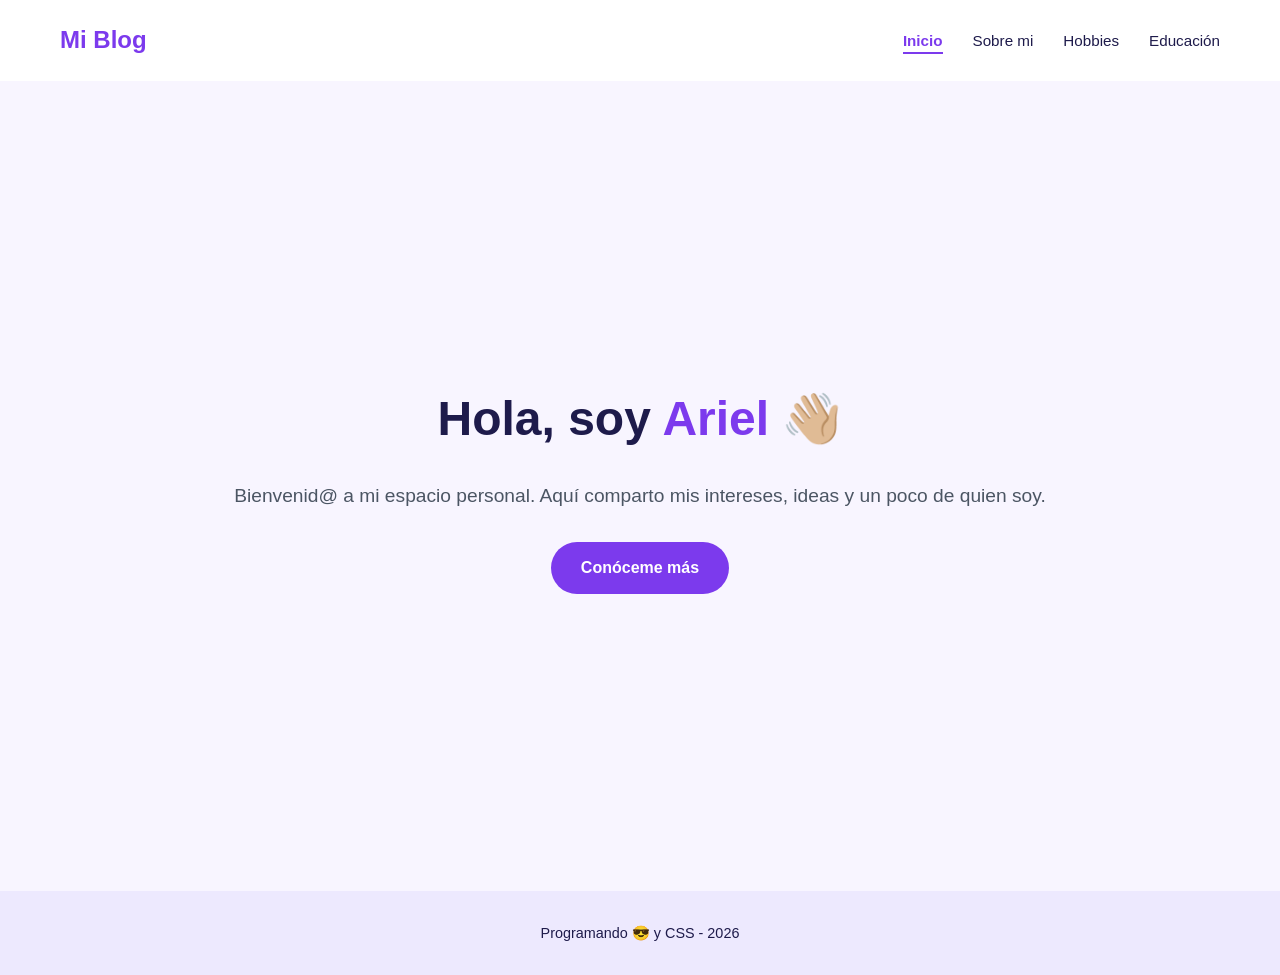
<file: index.html>
<!DOCTYPE html>
<html lang="es">
    <head>
        <meta charset="UTF-8">
        <meta name="viewport" content="width=device-width; initial-scale=1.0">
        <title>Blog Personal</title>
        <link rel="stylesheet" href="estilos.css">
    </head>
    <body>
        <nav>
            <span class="logo">Mi Blog</span>
            <ul>
                <li>
                    <a href="#" class="activo">Inicio</a>
                </li>
                <li>
                    <a href="sobre-mi.html">Sobre mi</a>
                </li>
                <li>
                    <a href="hobbies.html">Hobbies</a>
                </li>
                <li>
                    <a href="educacion.html">Educación</a>
                </li>
            </ul>
        </nav>

        <section id="inicio">
            <h1>Hola, soy <span class="nombre">Ariel</span> 👋🏼</h1>
            <p>
                Bienvenid@ a mi espacio personal. Aquí comparto 
                mis intereses, ideas y un poco de quien soy.
            </p>
            <a href="sobre-mi.html" class="boton">Conóceme más</a>
        </section>

        <footer>
            <p>Programando 😎 y CSS - 2026</p>
        </footer>
    </body>
</html>
</file>
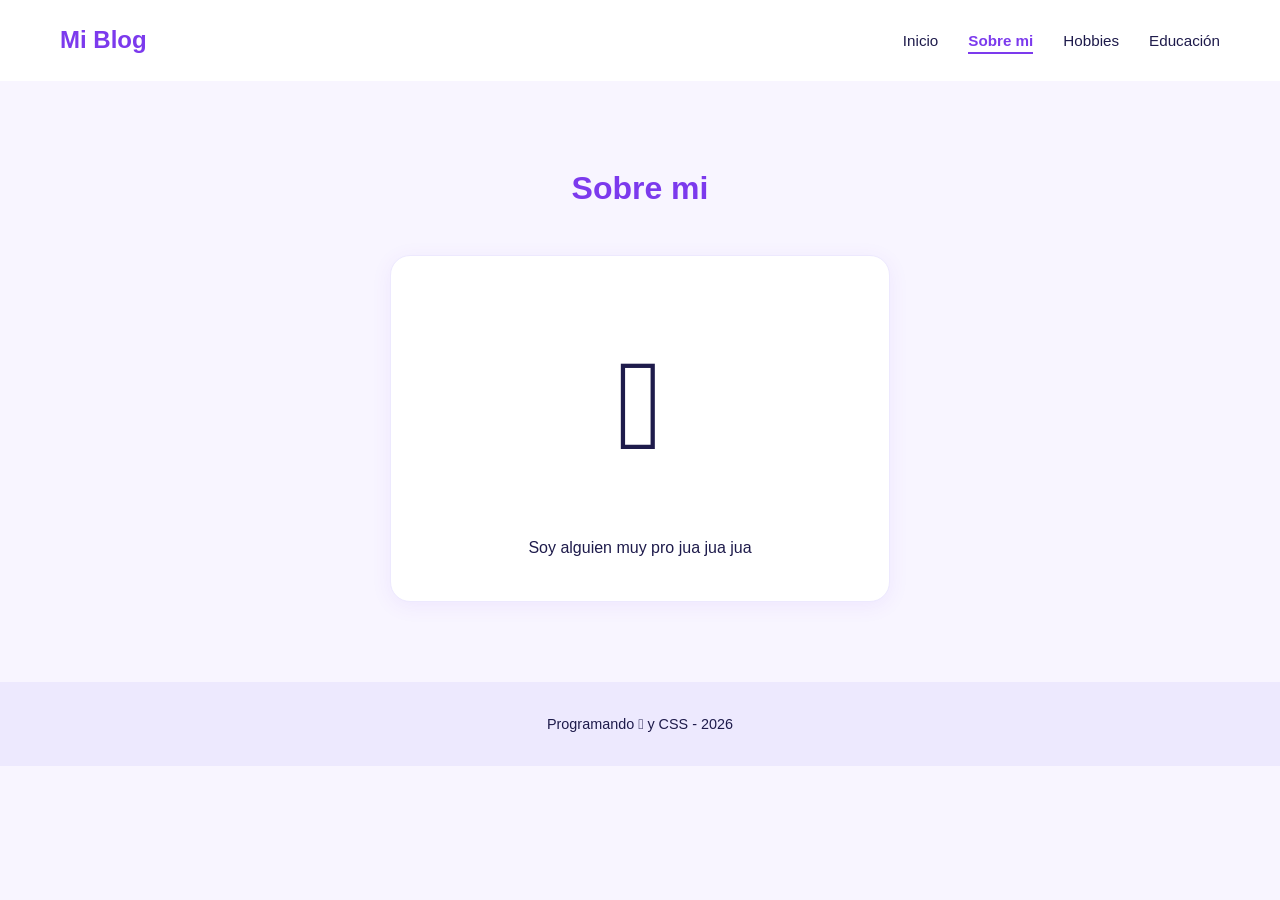
<file: sobre-mi.html>
<!DOCTYPE html>
<html lang="es">
    <head>
        <meta charset="UTF-8">
        <meta name="viewport" content="width=device-width; initial-scale=1.0">
        <title>Sobre mi</title>
        <link rel="stylesheet" href="estilos.css">
    </head>
    <body>
        <!-- BARRA DE NAVEGACION-->
        <nav>
            <span class="logo">Mi Blog</span>
            <ul>
                <li><a href="index.html">Inicio</a></li>
                <li>
                    <a href="#" class="activo">Sobre mi</a>
                </li>
                <li><a href="hobbies.html">Hobbies</a></li>
                <li><a href="educacion.html">Educación</a></li>
            </ul>
        </nav>
        <section id="sobre-mi">
            <h2>Sobre mi</h2>
            <div class="perfil">
                <div class="avatar"> 🫪 </div>
                <p>
                    Soy alguien muy pro jua jua jua
                </p>
            </div>
        </section>

            <footer>
                <p>Programando 🫪 y CSS - 2026</p>
            </footer>
    </body>
</html>
</file>
<file: estilos.css>
/* VARIABLES - Paleta de colores del sitio */
:root {
    --color-fondo: #f8f5ff;
    --color-primario: #7c3aed;
    --color-secundario: #0891b2;
    --color-texto: #1e1b4b;
    --color-tarjeta: #ffffff;
    --fuente: 'Segoe UI', sans-serif;
}

/* RESET - Borrar estilos por defecto del navegadores */ 
* {
    margin: 0;
    padding: 0;
    box-sizing: border-box;
    scroll-behavior: smooth;    
}

body {
    background-color: var(--color-fondo);
    color: var(--color-texto);
    font-family: var(--fuente);
    line-height: 1.7;
}

/* NAVEGACION */
nav{
    display: flex;
    justify-content: space-between;
    align-items: center;
    padding: 20px 60px;
    background-color: #ffffff;
    box-shadow: 0 2px 12px rgba(0, 0, 0, 0, 0.08);
    position: sticky;
    top: 0;
}

.logo {
    font-size: 1.5rem;
    font-weight: bold;
    color: var(--color-primario);
}

nav ul {
    list-style: none;
    display: flex;
    gap: 30px;
}

nav a {
    color: var(--color-texto);
    text-decoration: none;
    font-size: 0.95rem;
}

nav a:hover {
    color: var(--color-secundario);
}

nav a.activo {
    color: var(--color-primario);
    font-weight: bold;
    border-bottom: 2px solid var(--color-primario);
    padding-bottom: 3px;
}

/* =================================================================== 
    SECCION FOOTER
   =================================================================== */

footer{
    text-align: center;
    padding: 30px;
    background-color: #ede9fe;
    font-size: 0.9rem;
}

/* =================================================================== 
    SECCION INICIO
   =================================================================== */

#inicio{
    min-height: 90vh;
    display: flex;
    flex-direction: column;
    justify-content: center;
    align-items: center;
    text-align: center;
    padding: 40px;
}

#inicio h1 {
    font-size: 3rem;
    margin-bottom: 20px;
}

.nombre {
    color: var(--color-primario);
}

#inicio p {
    font-size: 1.2rem;
    margin-bottom: 600px;
    margin-bottom: 30px;
    color: #4b5563;
}

.boton {
    background-color: var(--color-primario);
    color: white;
    padding: 12px 30px;
    border-radius: 30px;
    text-decoration: none;
    font-weight: bold;

}

.boton:hover{
    background-color: #1e1b4b;
}

/* =================================================================== 
    SECCION SOBRE MI
   =================================================================== */

#sobre-mi {
    padding: 80px 60px;
    text-align: center;
}

#sobre-mi h2 {
    font-size: 2rem;
    color: var(--color-primario);
    margin-bottom: 40px;
}

.perfil {
    max-width: 500px;
    margin: 0 auto;
    background-color: var(--color-tarjeta);
    padding: 40px;
    border-radius: 20px;
    border: 1px solid #ede9fe;
    box-shadow: 0 4px 20px rgba(124,58,237,0.08);
}

.avatar {
    font-size: 8rem;
    margin-bottom: 20px;
}

.perfil .p {
    color: #4b5563;
    font-size: 1.05rem;
}
</file>
